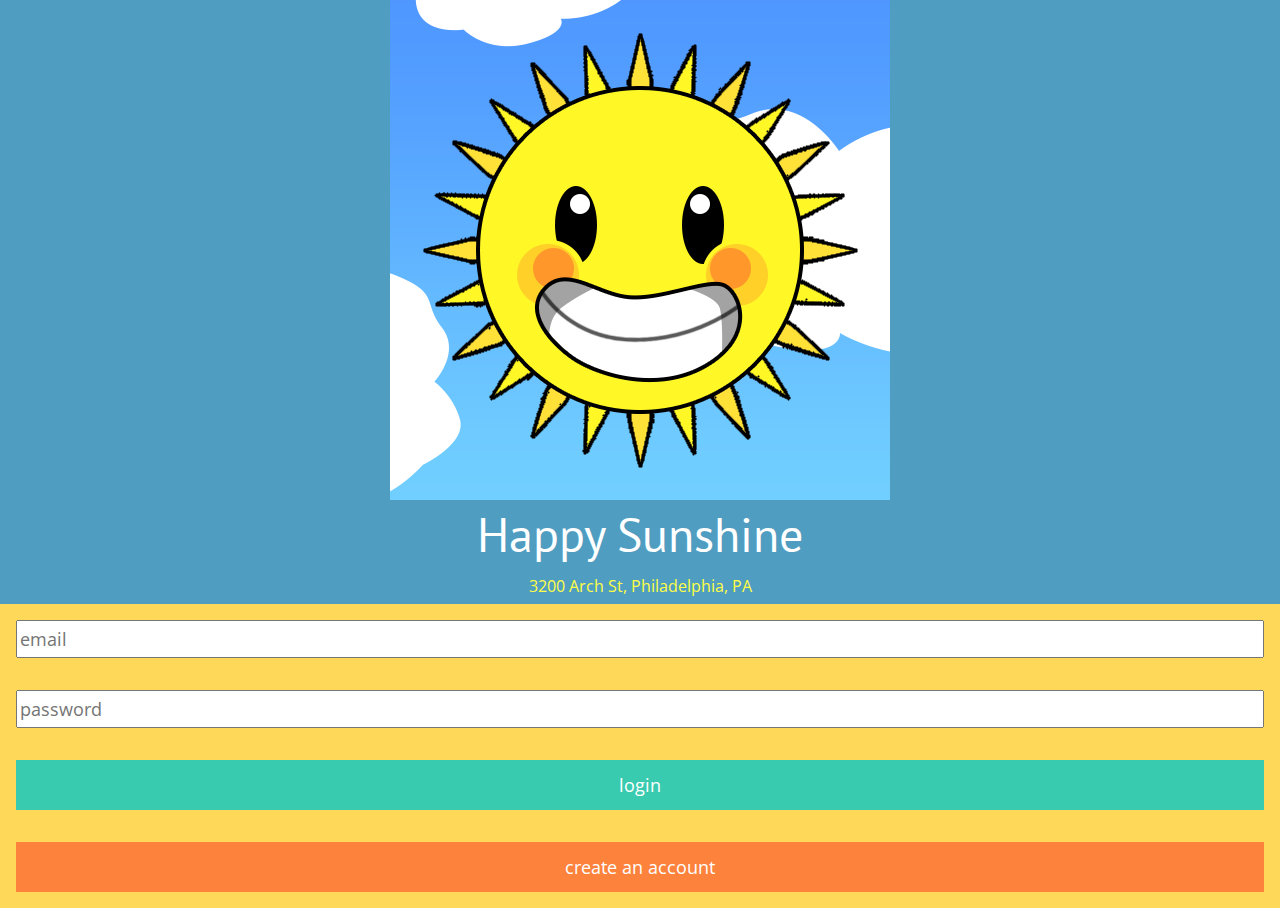
<file: index.html>
<!DOCTYPE html>
<html lang="en">

<head>
    <meta charset="UTF-8">
    <meta name="viewport" content="width=device-width, initial-scale=1.0">
    <meta http-equiv="X-UA-Compatible" content="ie=edge">
    <title>Happy Sunshine</title>
    <link rel="stylesheet" href="style.css">
</head>

<body>
        <section id="greeting-container">
            <img src="/images/happySunshineLogo.png" alt="Happy Sunshine Logo.">
            <h1>Happy Sunshine</h1>
            <address>3200 Arch St, Philadelphia, PA</address>
        </section>
        <section id="login-container">
            <input type="email" placeholder="email" name="email" id="email">
            <input type="password" placeholder="password" name="password" id="password">
            <button class="login-button">login</button>
            <button class="account-button">create an account</button>
        </section>
</body>

</html>
</file>
<file: style.css>
/* http://meyerweb.com/eric/tools/css/reset/ 
   v2.0 | 20110126
   License: none (public domain)
*/
@import url("https://fonts.googleapis.com/css?family=Open+Sans|PT+Sans&display=swap");
html, body, div, span, applet, object, iframe, h1, h2, h3, h4, h5, h6, p, blockquote, pre, a, abbr, acronym, address, big, cite, code, del, dfn, em, img, ins, kbd, q, s, samp, small, strike, strong, sub, sup, tt, var, b, u, i, center, dl, dt, dd, ol, ul, li, fieldset, form, label, legend, table, caption, tbody, tfoot, thead, tr, th, td, article, aside, canvas, details, embed, figure, figcaption, footer, header, hgroup, menu, nav, output, ruby, section, summary, time, mark, audio, video {
  margin: 0;
  padding: 0;
  border: 0;
  font-size: 100%;
  font: inherit;
  vertical-align: baseline; }

/* HTML5 display-role reset for older browsers */
article, aside, details, figcaption, figure, footer, header, hgroup, menu, nav, section {
  display: block; }

body {
  line-height: 1; }

ol, ul {
  list-style: none; }

blockquote, q {
  quotes: none; }

blockquote:before, blockquote:after {
  content: '';
  content: none; }

q:before, q:after {
  content: '';
  content: none; }

table {
  border-collapse: collapse;
  border-spacing: 0; }

h1, h2, h3, h4, h5, h6 {
  font-family: "PT Sans", sans-serif; }

h1 {
  font-size: 3em; }

p, address {
  font-family: "Open Sans", sans-serif; }

.login-button {
  background: #39cbaf;
  height: 2rem;
  color: #fff;
  font-family: "Open Sans", sans-serif;
  font-size: 18px;
  margin: 1rem 1rem;
  height: 50px;
  border: none; }
  .login-button:hover {
    cursor: pointer; }

.account-button {
  background: #fd823c;
  height: 2rem;
  color: #fff;
  font-family: "Open Sans", sans-serif;
  font-size: 18px;
  margin: 1rem 1rem;
  height: 50px;
  border: none; }
  .account-button:hover {
    cursor: pointer; }

input[type=email],
input[type=password] {
  height: 2rem;
  font-family: "Open Sans", sans-serif;
  margin: 1rem 1rem;
  font-size: 18px; }

header {
  display: flex;
  flex-direction: row;
  justify-content: space-between;
  background: #fd823c;
  color: #fff8cb; }
  header svg {
    padding: 1rem; }

.accordion__item {
  display: flex;
  align-items: center;
  justify-content: center;
  flex-direction: column;
  padding: 1rem; }
  .accordion__item .accordion__header {
    display: flex;
    flex-direction: row;
    justify-content: space-between;
    align-items: center;
    background: #3acbaf;
    padding: 1rem;
    width: 350px;
    height: 70px;
    font-size: 2rem;
    font-family: "PT Sans", sans-serif;
    border: none;
    border-bottom: 6px solid #217e6c; }
    .accordion__item .accordion__header svg path {
      fill: #000; }
  .accordion__item .breakfast {
    background: #fff38b;
    border-bottom: 6px solid #ffe825; }
  .accordion__item .lunch {
    background: #ff9487;
    border-bottom: 6px solid #ff3921; }
  .accordion__item .accordion__content {
    background: #fff;
    width: 350px;
    height: auto;
    font-size: 18px;
    max-height: 0;
    overflow: hidden;
    transition: max-height 1.5s ease-out; }
    .accordion__item .accordion__content .food_type {
      font-size: 32px;
      font-family: "PT Sans", sans-serif;
      padding: 1rem 0 0 1rem;
      background: #217e6c;
      border: none;
      color: #fff;
      padding-bottom: 1rem; }
    .accordion__item .accordion__content li {
      display: flex;
      flex-direction: row;
      align-items: center;
      padding: 1rem;
      font-family: "Open Sans", sans-serif;
      border-bottom: 5px dotted #fff38b; }
    .accordion__item .accordion__content svg path {
      fill: #000; }
    .accordion__item .accordion__content .food__item {
      display: grid;
      grid-template-columns: 2fr 1fr 1fr;
      align-items: center; }
      .accordion__item .accordion__content .food__item .food_price {
        justify-self: end;
        padding-right: 15px; }
      .accordion__item .accordion__content .food__item .add__food {
        border: none;
        background: #39cbaf;
        height: 45px;
        width: 100px;
        color: #fff;
        border-radius: 10px;
        font-size: 16px; }

.radio-options input[type="radio"] {
  opacity: 0; }
.radio-options input[type="radio"] + label::after {
  content: none; }
.radio-options input[type="radio"]:checked + label::after {
  content: ""; }
.radio-options input[type="radio"]:focus + label::before {
  outline: #2b688b auto 5px; }
.radio-options label {
  position: relative;
  display: inline-block;
  padding-left: 25px; }
.radio-options label::before, .radio-options label::after {
  content: "";
  display: inline-block;
  position: absolute; }
.radio-options label::before {
  content: "";
  height: 16px;
  width: 16px;
  border: 2px #2b688b solid;
  border-radius: 50%;
  background: #fff;
  left: 0px;
  top: 3px; }
.radio-options label::after {
  content: "";
  height: 6px;
  width: 9px;
  border-left: 3px #2b688b solid;
  border-bottom: 3px #2b688b solid;
  transform: rotate(-45deg);
  left: 4px;
  top: 7px; }

.choice-options input[type="radio"] {
  opacity: 0; }
.choice-options input[type="radio"] + label::after {
  content: none; }
.choice-options input[type="radio"]:checked + label::after {
  content: ""; }
.choice-options input[type="radio"]:focus + label::before {
  outline: #2b688b auto 5px; }
.choice-options label {
  position: relative;
  display: inline-block;
  padding-left: 25px; }
.choice-options label::before, .choice-options label::after {
  content: "";
  display: inline-block;
  position: absolute; }
.choice-options label::before {
  content: "";
  height: 16px;
  width: 16px;
  border: 2px #2b688b solid;
  border-radius: 50%;
  background: #fff;
  left: 0px;
  top: 3px; }
.choice-options label::after {
  content: "";
  height: 6px;
  width: 9px;
  border-left: 3px #2b688b solid;
  border-bottom: 3px #2b688b solid;
  transform: rotate(-45deg);
  left: 4px;
  top: 7px; }

nav {
  position: fixed;
  height: 100%;
  width: 100%;
  max-width: 500px;
  transform: translateX(-100%);
  transition: transform 0.8s cubic-bezier(0.07, 0.3, 0.25, 1);
  top: 0;
  left: 0;
  z-index: 1; }
  nav ul li {
    font-size: 24px;
    font-family: "Open Sans", sans-serif;
    padding: 2rem;
    background: #39cbaf; }
    nav ul li:nth-of-type(2) {
      background: #2ba68e; }
    nav ul li:nth-of-type(3) {
      background: #217d6b; }
    nav ul li:nth-of-type(4) {
      background: #165549; }
  nav ul a {
    text-decoration: none;
    color: #fff; }

.nav-open {
  transform: translateX(0); }

.spin {
  animation-duration: .8s;
  animation-name: spin;
  animation-fill-mode: forwards; }

@keyframes spin {
  from {
    opacity: 1;
    transform: rotate(0deg); }
  to {
    opacity: 0;
    transform: rotate(360deg); } }
.rotate-chevron-up {
  animation-duration: 1.5s;
  animation-name: rotate-chevron-up;
  animation-fill-mode: forwards; }

@keyframes rotate-chevron-up {
  from {
    transform: rotate(0deg); }
  to {
    transform: rotate(180deg); } }
.rotate-chevron-down {
  animation-duration: 1.5s;
  animation-name: rotate-chevron-down;
  animation-fill-mode: forwards; }

@keyframes rotate-chevron-down {
  from {
    transform: rotate(180deg); }
  to {
    transform: rotate(0deg); } }
#greeting-container {
  display: flex;
  flex-direction: column;
  align-items: center;
  background: #4f9dc1; }
  #greeting-container h1 {
    margin: 10px 10px;
    color: #fff; }
  #greeting-container address {
    margin: 10px 10px;
    color: #fffd46; }

#login-container {
  background: #Fed859;
  display: flex;
  flex-direction: column; }

body {
  background: #fffce7; }

.menu-header {
  width: 100%;
  background: #ffd85a; }
  .menu-header h1 {
    text-align: center;
    padding: 1rem 0 1rem 0; }

a {
  text-decoration: none;
  color: #fff8cb; }

h2 {
  font-size: 2rem;
  background: #2b688b;
  color: #fff;
  padding: 1rem; }

svg path {
  fill: #fff8cb; }

.pickup-options, .tip-options, .payment-options {
  display: flex;
  flex-direction: row;
  margin: 1.5rem 0 1.5rem 0; }
  .pickup-options label, .tip-options label, .payment-options label {
    font-family: "Open Sans", sans-serif;
    font-size: 24px; }

/*# sourceMappingURL=style.css.map */
</file>
